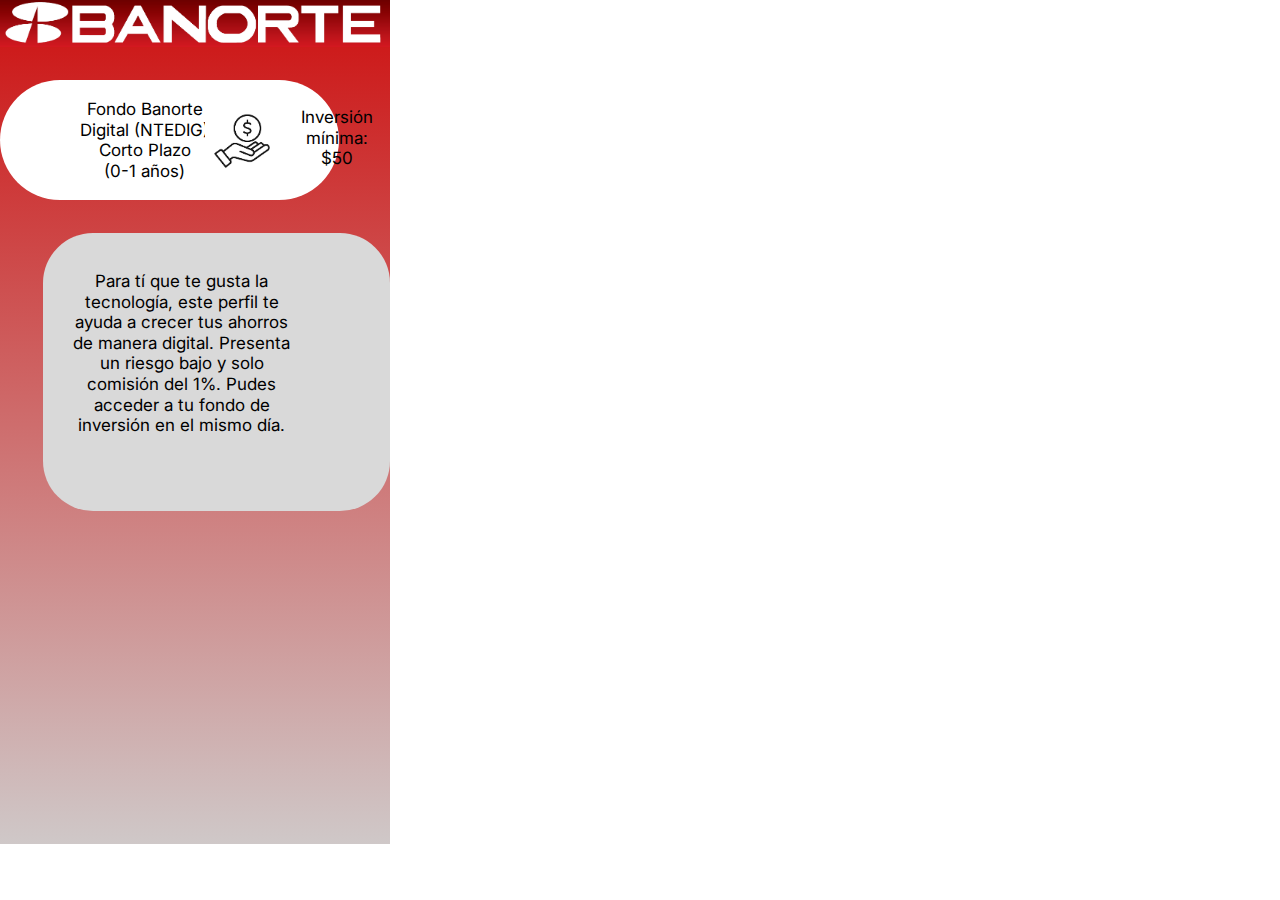
<file: templates/infoInversiones/figma-basics/info2.html>
<!DOCTYPE html>
<html>
<head>
  <meta charset="utf-8" />
  <link rel="icon" href="/favicon.ico" />
  <meta name="viewport" content="width=device-width, initial-scale=1" />
  <meta name="theme-color" content="#000000" />
  <title>info2</title>
  <link rel="stylesheet" href="https://fonts.googleapis.com/css?family=Inter%3A400"/>
  <link rel="stylesheet" href="https://fonts.googleapis.com/css?family=Source+Sans+Pro%3A400"/>
  <link rel="stylesheet" href="./styles/info2.css"/>
</head>
<body>
<div class="info2-StP">
  <img class="banorte-3-zf1" src="./assets/banorte-2-Evb.png"/>
  <div class="auto-group-rq9h-Xuq">
    <div class="auto-group-v1gt-fFM">
      <div class="auto-group-u9nf-LcP">
        <p class="fondo-banorte-digital-ntedig-corto-plazo-0-1-aos-4YP">
        Fondo Banorte Digital (NTEDIG)
        <br/>
        Corto Plazo
        <br/>
        (0-1 años)
        </p>
        <img class="descarga-2-wMH" src="./assets/descarga-1.png"/>
      </div>
      <p class="inversin-mnima-50-4Ru">
      Inversión mínima:
      <br/>
      $50
      </p>
    </div>
    <div class="auto-group-utet-iFZ">
      <p class="para-t-que-te-gusta-la-tecnologa-este-perfil-te-ayuda-a-crecer-tus-ahorros-de-manera-digital-presenta-un-riesgo-bajo-y-solo-comisin-del-1-pudes-acceder-a-tu-fondo-de-inversin-en-el-mismo-da-DCK">Para tí que te gusta la tecnología, este perfil te ayuda a crecer tus ahorros de manera digital. Presenta un riesgo bajo y solo comisión del 1%. Pudes acceder a tu fondo de inversión en el mismo día.</p>
    </div>
  </div>
</div>
</body>
</file>
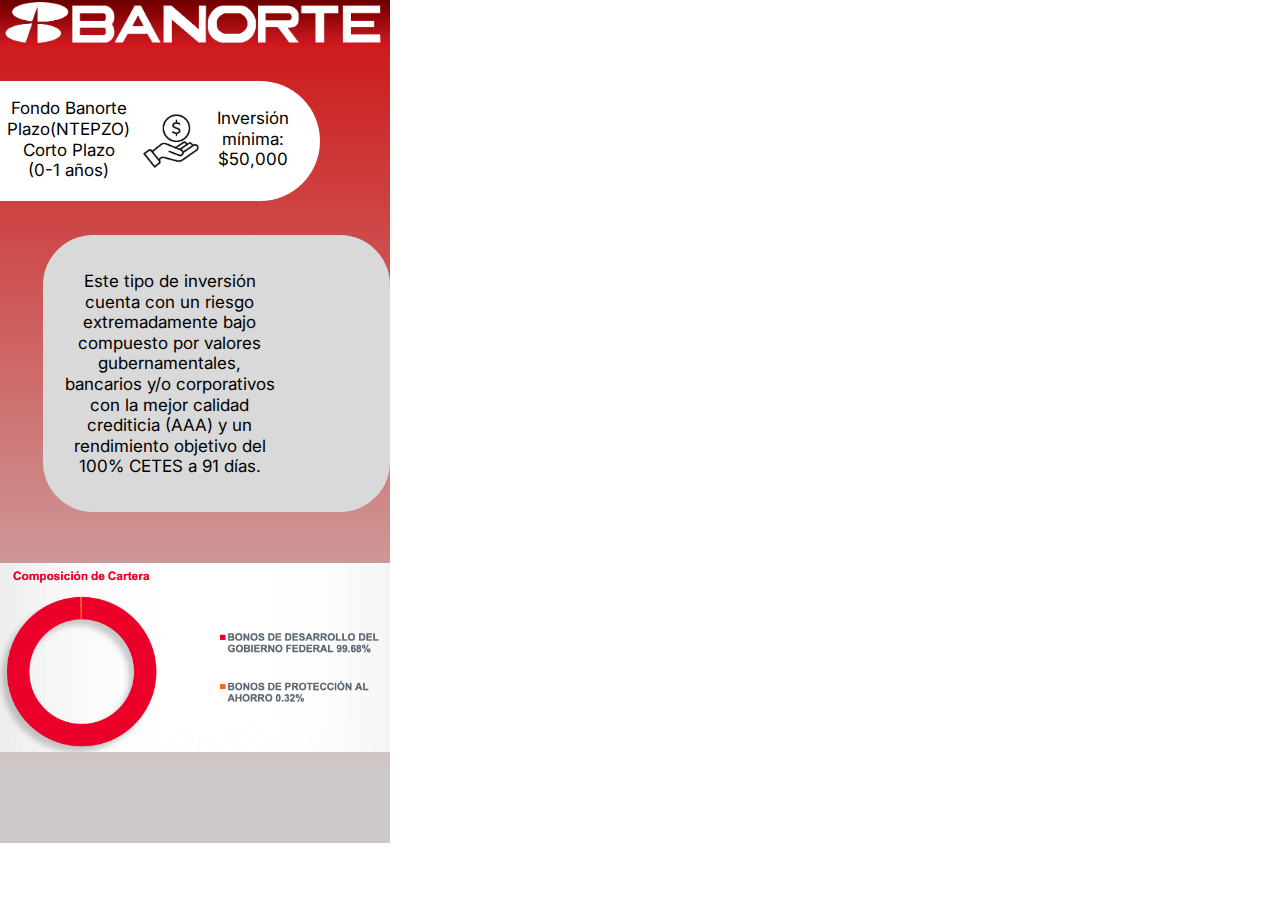
<file: templates/infoInversiones/figma-basics/info3.html>
<!DOCTYPE html>
<html>
<head>
  <meta charset="utf-8" />
  <link rel="icon" href="/favicon.ico" />
  <meta name="viewport" content="width=device-width, initial-scale=1" />
  <meta name="theme-color" content="#000000" />
  <title>Info3</title>
  <link rel="stylesheet" href="https://fonts.googleapis.com/css?family=Inter%3A400"/>
  <link rel="stylesheet" href="https://fonts.googleapis.com/css?family=Source+Sans+Pro%3A400"/>
  <link rel="stylesheet" href="./styles/info3.css"/>
</head>
<body>
<div class="info3-C87">
  <img class="banorte-3-81m" src="./assets/banorte-2-Evb.png"/>
  <div class="auto-group-pbrh-4g7">
    <div class="auto-group-zxwd-z3y">
      <p class="fondo-banorte-plazontepzo-corto-plazo-0-1-aos-ffu">
      Fondo Banorte Plazo(NTEPZO)
      <br/>
      Corto Plazo
      <br/>
      (0-1 años)
      </p>
      <img class="descarga-2-L1M" src="./assets/descarga-1.png"/>
      <p class="inversin-mnima-50000-F8K">
      Inversión mínima:
      <br/>
      $50,000
      </p>
    </div>
    <div class="auto-group-brdd-i1u">
      <p class="[base64]">Este tipo de inversión cuenta con un riesgo extremadamente bajo compuesto por valores gubernamentales, bancarios y/o corporativos con la mejor calidad crediticia (AAA) y un rendimiento objetivo del 100% CETES a 91 días.</p>
    </div>
  </div>
  <img class="captura-de-pantalla-2023-09-23-a-las-2232-1-qEw" src="./assets/captura-de-pantalla-2023-09-23-a-las-2232-1.png"/>
</div>
</body>
</file>
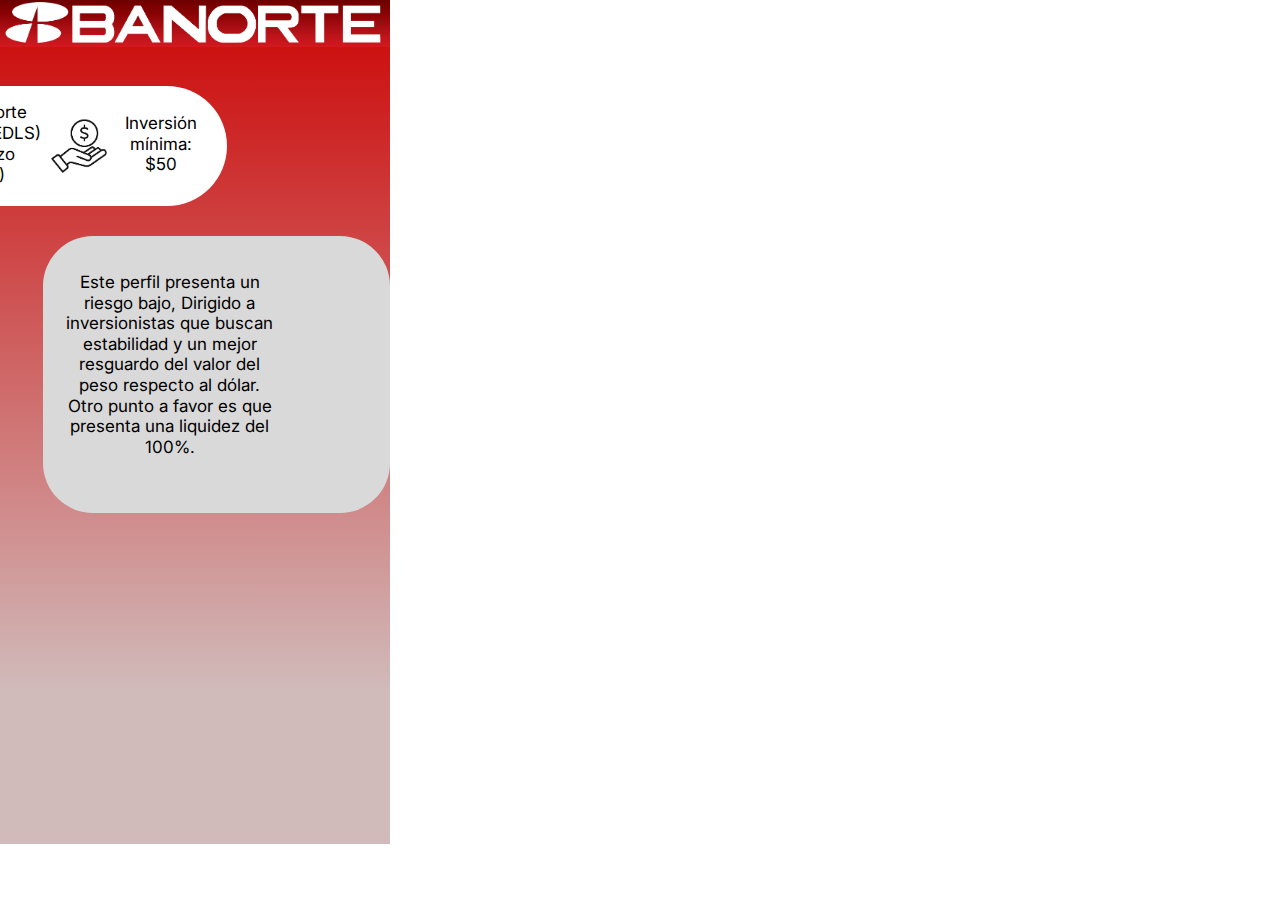
<file: templates/infoInversiones/figma-basics/info4.html>
<!DOCTYPE html>
<html>
<head>
  <meta charset="utf-8" />
  <link rel="icon" href="/favicon.ico" />
  <meta name="viewport" content="width=device-width, initial-scale=1" />
  <meta name="theme-color" content="#000000" />
  <title>Info4</title>
  <link rel="stylesheet" href="https://fonts.googleapis.com/css?family=Inter%3A400"/>
  <link rel="stylesheet" href="https://fonts.googleapis.com/css?family=Source+Sans+Pro%3A400"/>
  <link rel="stylesheet" href="./styles/info4.css"/>
</head>
<body>
<div class="info4-MuR">
  <img class="banorte-4-iEB" src="./assets/banorte-2-Evb.png"/>
  <div class="auto-group-hyet-r5V">
    <div class="auto-group-cdmh-yvo">
      <p class="fondo-banorte-dlares-ntedls-corto-plazo-1-aos-rjh">
      Fondo Banorte Dólares (NTEDLS)
      <br/>
      Corto Plazo
      <br/>
      (1+ años)
      </p>
      <img class="descarga-2-vDm" src="./assets/descarga-1.png"/>
      <p class="inversin-mnima-50-ddy">
      Inversión mínima:
      <br/>
      $50
      </p>
    </div>
    <div class="auto-group-mkpd-XDZ">
      <p class="[base64]">Este perfil presenta un riesgo bajo, Dirigido a inversionistas que buscan estabilidad y un mejor resguardo del valor del peso respecto al dólar. Otro punto a favor es que presenta una liquidez del 100%.</p>
    </div>
  </div>
</div>
</body>
</file>
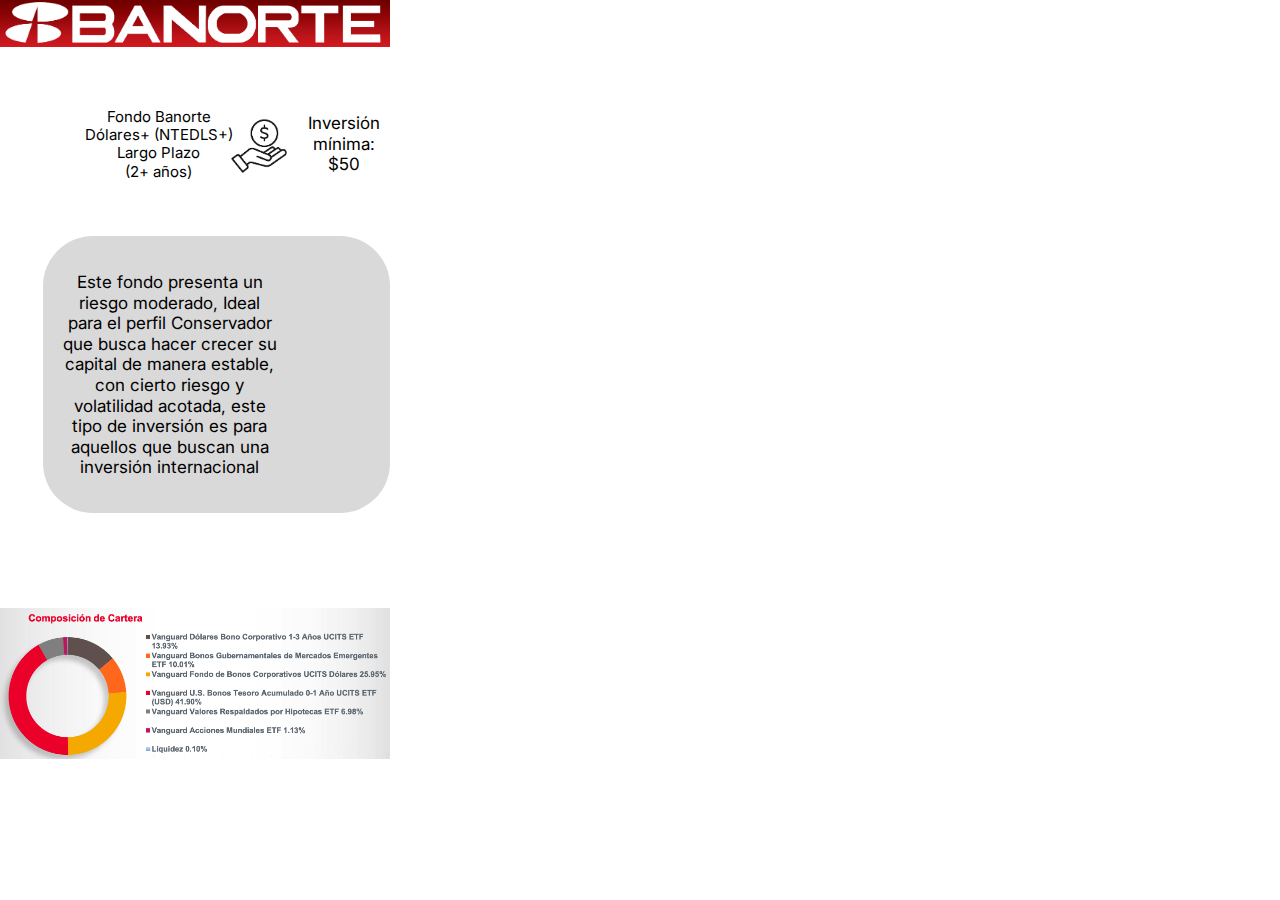
<file: templates/infoInversiones/figma-basics/info5.html>
<!DOCTYPE html>
<html>
<head>
  <meta charset="utf-8" />
  <link rel="icon" href="/favicon.ico" />
  <meta name="viewport" content="width=device-width, initial-scale=1" />
  <meta name="theme-color" content="#000000" />
  <title>Info5</title>
  <link rel="stylesheet" href="https://fonts.googleapis.com/css?family=Inter%3A400"/>
  <link rel="stylesheet" href="https://fonts.googleapis.com/css?family=Source+Sans+Pro%3A400"/>
  <link rel="stylesheet" href="./styles/info5.css"/>
</head>
<body>
<div class="info5-FiX">
  <img class="banorte-4-C7y" src="./assets/banorte-2-Evb.png"/>
  <div class="auto-group-rkws-Xg3">
    <div class="auto-group-sjrf-eVm">
      <div class="auto-group-jupf-jXD">
        <img class="descarga-2-55H" src="./assets/descarga-1.png"/>
        <p class="fondo-banorte-dlares-ntedls-largo-plazo-2-aos-Cfh">
        Fondo Banorte Dólares+ (NTEDLS+)
        <br/>
        Largo Plazo
        <br/>
        (2+ años)
        </p>
      </div>
      <p class="inversin-mnima-50-HBM">
      Inversión mínima:
      <br/>
      $50
      </p>
    </div>
    <div class="auto-group-e1pb-Yd5">
      <p class="[base64]">Este fondo presenta un riesgo moderado, Ideal para el perfil Conservador que busca hacer crecer su capital de manera estable, con cierto riesgo y volatilidad acotada, este tipo de inversión es para aquellos que buscan una inversión internacional</p>
    </div>
  </div>
  <img class="captura-de-pantalla-2023-09-23-a-las-2237-1-GhV" src="./assets/captura-de-pantalla-2023-09-23-a-las-2237-1.png"/>
</div>
</body>
</file>
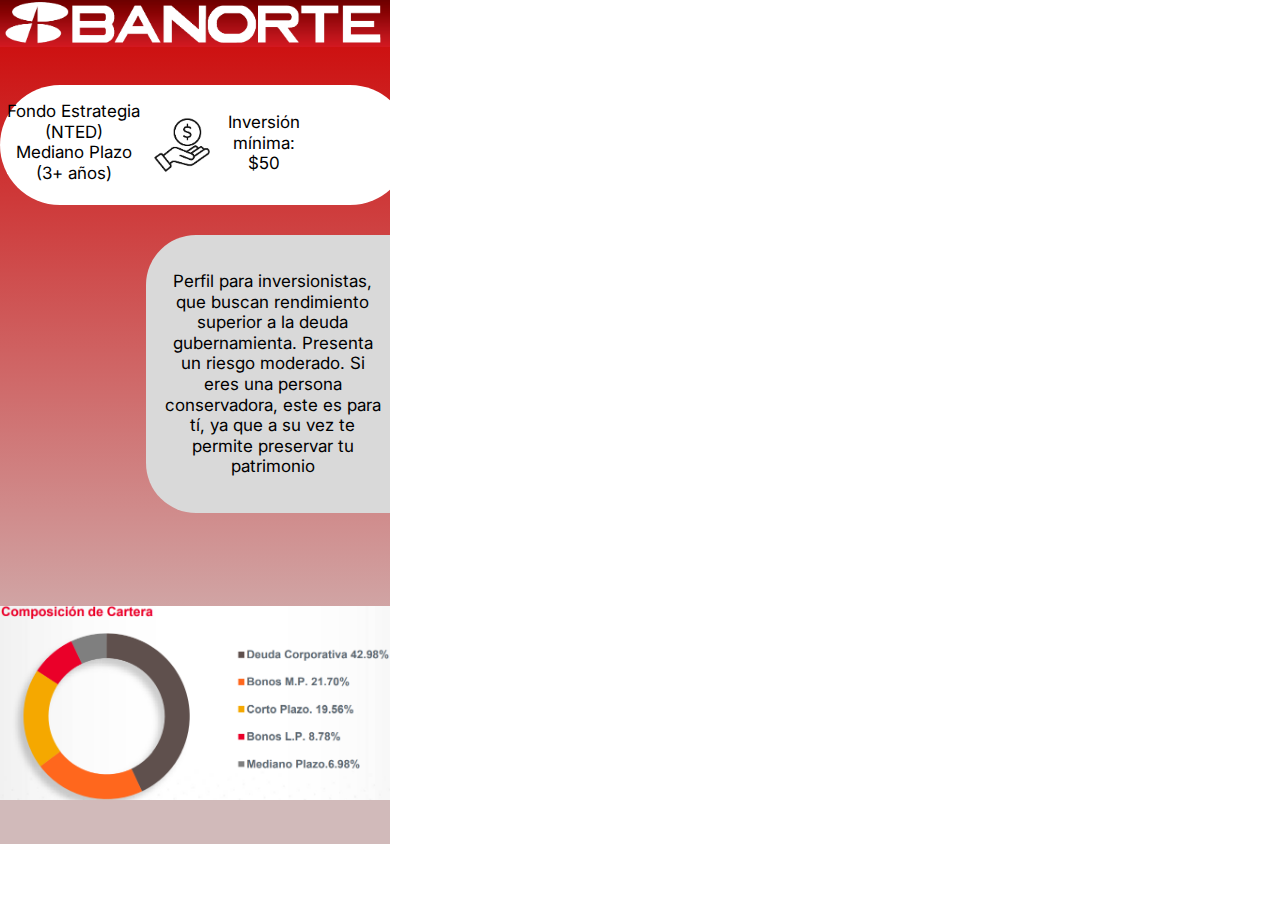
<file: templates/infoInversiones/figma-basics/info6.html>
<!DOCTYPE html>
<html>
<head>
  <meta charset="utf-8" />
  <link rel="icon" href="/favicon.ico" />
  <meta name="viewport" content="width=device-width, initial-scale=1" />
  <meta name="theme-color" content="#000000" />
  <title>Info6</title>
  <link rel="stylesheet" href="https://fonts.googleapis.com/css?family=Inter%3A400"/>
  <link rel="stylesheet" href="https://fonts.googleapis.com/css?family=Source+Sans+Pro%3A400"/>
  <link rel="stylesheet" href="./styles/info6.css"/>
</head>
<body>
<div class="info6-UyM">
  <div class="rectangle-16-Dg3">
  </div>
  <div class="rectangle-15-ish">
  </div>
  <p class="[base64]">Perfil para inversionistas, que buscan rendimiento superior a la deuda gubernamienta. Presenta un riesgo moderado. Si eres una persona conservadora, este es para tí, ya que a su vez te permite preservar tu patrimonio</p>
  <div class="rectangle-14-R9q">
  </div>
  <p class="inversin-mnima-50-YET">
  Inversión mínima:
  <br/>
  $50
  </p>
  <p class="fondo-estrategia-nted-mediano-plazo-3-aos-Ed5">
  Fondo Estrategia (NTED)
  <br/>
  Mediano Plazo
  <br/>
  (3+ años)
  </p>
  <img class="descarga-2-8TZ" src="./assets/descarga-1.png"/>
  <img class="banorte-5-ruM" src="./assets/banorte-2-Evb.png"/>
  <img class="image-3-bc3" src="./assets/image-3.png"/>
</div>
</body>
</file>
<file: templates/infoInversiones/figma-basics/styles/info2.css>
html {
	font-size:62.5%;
}
* {
	margin: 0;
	padding: 0;
}
ul, li {
	list-style: none;
}
input {
	border: none;
}
body {
  width: 39rem;
}.info2-StP {
  width: 100%;
  overflow: hidden;
  position: relative;
  align-items: center;
  display: flex;
  flex-direction: column;
  background: linear-gradient(180deg, #cd1111 -0%, #cfc8c8 100%);
}
.info2-StP .banorte-3-zf1 {
  width: 39rem;
  height: 4.7rem;
  object-fit: cover;
  vertical-align: top;
  flex-shrink: 0;
}
.info2-StP .auto-group-rq9h-Xuq {
  box-sizing: border-box;
  padding: 3.3rem 0rem 33.3rem 0rem;
  width: 100%;
  align-items: flex-end;
  display: flex;
  flex-direction: column;
  flex-shrink: 0;
}
.info2-StP .auto-group-rq9h-Xuq .auto-group-v1gt-fFM {
  margin: 0rem 5.1rem 3.3rem 0rem;
  box-sizing: border-box;
  padding: 1.9rem 3.45rem 1.8rem 7.9rem;
  width: calc(100% - 5.1rem);
  height: 12rem;
  display: flex;
  align-items: center;
  background-color: #ffffff;
  border-radius: 74.3rem;
  flex-shrink: 0;
}
.info2-StP .auto-group-rq9h-Xuq .auto-group-v1gt-fFM .auto-group-u9nf-LcP {
  margin-right: 1.85rem;
  width: 20rem;
  height: 100%;
  position: relative;
  flex-shrink: 0;
}
.info2-StP .auto-group-rq9h-Xuq .auto-group-v1gt-fFM .auto-group-u9nf-LcP .fondo-banorte-digital-ntedig-corto-plazo-0-1-aos-4YP {
  width: 13.1rem;
  height: 8.3rem;
  position: absolute;
  left: 0;
  top: 0;
  text-align: center;
  font-size: 1.7rem;
  font-weight: 400;
  line-height: 1.2125;
  color: #000000;
  font-family: Inter, 'Source Sans Pro';
}
.info2-StP .auto-group-rq9h-Xuq .auto-group-v1gt-fFM .auto-group-u9nf-LcP .descarga-2-wMH {
  width: 7.4rem;
  height: 8.2rem;
  position: absolute;
  left: 12.6rem;
  top: 0.1rem;
  object-fit: cover;
  vertical-align: top;
}
.info2-StP .auto-group-rq9h-Xuq .auto-group-v1gt-fFM .inversin-mnima-50-4Ru {
  margin-bottom: 0.5rem;
  max-width: 7.8rem;
  text-align: center;
  font-size: 1.7rem;
  font-weight: 400;
  line-height: 1.2125;
  color: #000000;
  font-family: Inter, 'Source Sans Pro';
  flex-shrink: 0;
}
.info2-StP .auto-group-rq9h-Xuq .auto-group-utet-iFZ {
  box-sizing: border-box;
  padding: 3.8rem 2.85rem 7.5rem 2.85rem;
  width: 34.7rem;
  background-color: #d9d9d9;
  border-radius: 5rem;
  flex-shrink: 0;
}
.info2-StP .auto-group-rq9h-Xuq .auto-group-utet-iFZ .para-t-que-te-gusta-la-tecnologa-este-perfil-te-ayuda-a-crecer-tus-ahorros-de-manera-digital-presenta-un-riesgo-bajo-y-solo-comisin-del-1-pudes-acceder-a-tu-fondo-de-inversin-en-el-mismo-da-DCK {
  max-width: 22rem;
  text-align: center;
  font-size: 1.7rem;
  font-weight: 400;
  line-height: 1.2125;
  color: #000000;
  font-family: Inter, 'Source Sans Pro';
}
</file>
<file: templates/infoInversiones/figma-basics/styles/info3.css>
html {
	font-size:62.5%;
}
* {
	margin: 0;
	padding: 0;
}
ul, li {
	list-style: none;
}
input {
	border: none;
}
body {
  width: 39rem;
}.info3-C87 {
  box-sizing: border-box;
  padding-bottom: 9.1rem;
  width: 100%;
  overflow: hidden;
  position: relative;
  align-items: center;
  display: flex;
  flex-direction: column;
  background: linear-gradient(180deg, #cd1111 -0%, #cfc8c8 91.11%);
}
.info3-C87 .banorte-3-81m {
  width: 39rem;
  height: 4.7rem;
  object-fit: cover;
  vertical-align: top;
  flex-shrink: 0;
}
.info3-C87 .auto-group-pbrh-4g7 {
  box-sizing: border-box;
  padding: 3.4rem 0rem 5.1rem 0rem;
  width: 100%;
  align-items: flex-end;
  display: flex;
  flex-direction: column;
  flex-shrink: 0;
}
.info3-C87 .auto-group-pbrh-4g7 .auto-group-zxwd-z3y {
  margin: 0rem 7rem 3.4rem 0rem;
  box-sizing: border-box;
  padding: 1.7rem 2.85rem 1.9rem 9.65rem;
  width: 41rem;
  display: flex;
  align-items: center;
  background-color: #ffffff;
  border-radius: 74.3rem;
  flex-shrink: 0;
}
.info3-C87 .auto-group-pbrh-4g7 .auto-group-zxwd-z3y .fondo-banorte-plazontepzo-corto-plazo-0-1-aos-ffu {
  margin: 0rem 0.35rem 0.1rem 0rem;
  max-width: 12.4rem;
  text-align: center;
  font-size: 1.7rem;
  font-weight: 400;
  line-height: 1.2125;
  color: #000000;
  font-family: Inter, 'Source Sans Pro';
  flex-shrink: 0;
}
.info3-C87 .auto-group-pbrh-4g7 .auto-group-zxwd-z3y .descarga-2-L1M {
  margin: 0.2rem 0.55rem 0rem 0rem;
  width: 7.4rem;
  height: 8.2rem;
  object-fit: cover;
  vertical-align: top;
  flex-shrink: 0;
}
.info3-C87 .auto-group-pbrh-4g7 .auto-group-zxwd-z3y .inversin-mnima-50000-F8K {
  margin-bottom: 0.2rem;
  max-width: 7.8rem;
  text-align: center;
  font-size: 1.7rem;
  font-weight: 400;
  line-height: 1.2125;
  color: #000000;
  font-family: Inter, 'Source Sans Pro';
  flex-shrink: 0;
}
.info3-C87 .auto-group-pbrh-4g7 .auto-group-brdd-i1u {
  box-sizing: border-box;
  padding: 3.6rem 1.7rem 3.5rem 1.7rem;
  width: 34.7rem;
  background-color: #d9d9d9;
  border-radius: 5rem;
  flex-shrink: 0;
}
.info3-C87 .auto-group-pbrh-4g7 .auto-group-brdd-i1u .[base64] {
  max-width: 21.9rem;
  text-align: center;
  font-size: 1.7rem;
  font-weight: 400;
  line-height: 1.2125;
  color: #000000;
  font-family: Inter, 'Source Sans Pro';
}
.info3-C87 .captura-de-pantalla-2023-09-23-a-las-2232-1-qEw {
  width: 39rem;
  height: 18.9rem;
  object-fit: cover;
  vertical-align: top;
  flex-shrink: 0;
}
</file>
<file: templates/infoInversiones/figma-basics/styles/info4.css>
html {
	font-size:62.5%;
}
* {
	margin: 0;
	padding: 0;
}
ul, li {
	list-style: none;
}
input {
	border: none;
}
body {
  width: 39rem;
}.info4-MuR {
  width: 100%;
  overflow: hidden;
  position: relative;
  align-items: center;
  display: flex;
  flex-direction: column;
  background-color: #ffffff;
}
.info4-MuR .banorte-4-iEB {
  width: 39rem;
  height: 4.7rem;
  object-fit: cover;
  vertical-align: top;
  flex-shrink: 0;
}
.info4-MuR .auto-group-hyet-r5V {
  box-sizing: border-box;
  padding: 3.9rem 0rem 33.1rem 0rem;
  width: 100%;
  align-items: flex-end;
  display: flex;
  flex-direction: column;
  background: linear-gradient(180deg, #cd1111 -0%, #d1baba 80.64%);
  flex-shrink: 0;
}
.info4-MuR .auto-group-hyet-r5V .auto-group-cdmh-yvo {
  margin: 0rem 16.3rem 3rem 0rem;
  box-sizing: border-box;
  padding: 1.6rem 2.75rem 1.9rem 7.85rem;
  width: 41rem;
  display: flex;
  align-items: center;
  background-color: #ffffff;
  border-radius: 74.3rem;
  flex-shrink: 0;
}
.info4-MuR .auto-group-hyet-r5V .auto-group-cdmh-yvo .fondo-banorte-dlares-ntedls-corto-plazo-1-aos-rjh {
  margin: 0rem 0.05rem 0.2rem 0rem;
  max-width: 14.6rem;
  text-align: center;
  font-size: 1.7rem;
  font-weight: 400;
  line-height: 1.2125;
  color: #000000;
  font-family: Inter, 'Source Sans Pro';
  flex-shrink: 0;
}
.info4-MuR .auto-group-hyet-r5V .auto-group-cdmh-yvo .descarga-2-vDm {
  margin: 0.3rem 0.55rem 0rem 0rem;
  width: 7.4rem;
  height: 8.2rem;
  object-fit: cover;
  vertical-align: top;
  flex-shrink: 0;
}
.info4-MuR .auto-group-hyet-r5V .auto-group-cdmh-yvo .inversin-mnima-50-ddy {
  margin-bottom: 0.1rem;
  max-width: 7.8rem;
  text-align: center;
  font-size: 1.7rem;
  font-weight: 400;
  line-height: 1.2125;
  color: #000000;
  font-family: Inter, 'Source Sans Pro';
  flex-shrink: 0;
}
.info4-MuR .auto-group-hyet-r5V .auto-group-mkpd-XDZ {
  box-sizing: border-box;
  padding: 3.6rem 1.95rem 5.6rem 1.95rem;
  width: 34.7rem;
  background-color: #d9d9d9;
  border-radius: 5rem;
  flex-shrink: 0;
}
.info4-MuR .auto-group-hyet-r5V .auto-group-mkpd-XDZ .[base64] {
  max-width: 21.4rem;
  text-align: center;
  font-size: 1.7rem;
  font-weight: 400;
  line-height: 1.2125;
  color: #000000;
  font-family: Inter, 'Source Sans Pro';
}
</file>
<file: templates/infoInversiones/figma-basics/styles/info5.css>
html {
	font-size:62.5%;
}
* {
	margin: 0;
	padding: 0;
}
ul, li {
	list-style: none;
}
input {
	border: none;
}
body {
  width: 39rem;
}.info5-FiX {
  box-sizing: border-box;
  padding-bottom: 8.5rem;
  width: 100%;
  overflow: hidden;
  position: relative;
  align-items: center;
  display: flex;
  flex-direction: column;
  background: linear-gradient(180deg, #ffffff -0%, rgba(255, 255, 255, 0) 100%);
}
.info5-FiX .banorte-4-C7y {
  width: 39rem;
  height: 4.7rem;
  object-fit: cover;
  vertical-align: top;
  flex-shrink: 0;
}
.info5-FiX .auto-group-rkws-Xg3 {
  box-sizing: border-box;
  padding: 3.9rem 0rem 9.5rem 0rem;
  width: 100%;
  align-items: flex-end;
  display: flex;
  flex-direction: column;
  flex-shrink: 0;
}
.info5-FiX .auto-group-rkws-Xg3 .auto-group-sjrf-eVm {
  margin: 0rem 6rem 3rem 0rem;
  box-sizing: border-box;
  padding: 1.9rem 2.75rem 1.9rem 7.7rem;
  width: calc(100% - 6rem);
  height: 12rem;
  display: flex;
  align-items: center;
  background-color: #ffffff;
  border-radius: 74.3rem;
  flex-shrink: 0;
}
.info5-FiX .auto-group-rkws-Xg3 .auto-group-sjrf-eVm .auto-group-jupf-jXD {
  margin-right: 0.55rem;
  width: 22.2rem;
  height: 100%;
  position: relative;
  flex-shrink: 0;
}
.info5-FiX .auto-group-rkws-Xg3 .auto-group-sjrf-eVm .auto-group-jupf-jXD .descarga-2-55H {
  width: 7.4rem;
  height: 8.2rem;
  position: absolute;
  left: 14.5rem;
  top: 0;
  object-fit: cover;
  vertical-align: top;
}
.info5-FiX .auto-group-rkws-Xg3 .auto-group-sjrf-eVm .auto-group-jupf-jXD .fondo-banorte-dlares-ntedls-largo-plazo-2-aos-Cfh {
  width: 16.3rem;
  height: 7.3rem;
  position: absolute;
  left: 0;
  top: 0.3rem;
  text-align: center;
  font-size: 1.5rem;
  font-weight: 400;
  line-height: 1.2125;
  color: #000000;
  font-family: Inter, 'Source Sans Pro';
}
.info5-FiX .auto-group-rkws-Xg3 .auto-group-sjrf-eVm .inversin-mnima-50-HBM {
  margin-bottom: 0.4rem;
  max-width: 7.8rem;
  text-align: center;
  font-size: 1.7rem;
  font-weight: 400;
  line-height: 1.2125;
  color: #000000;
  font-family: Inter, 'Source Sans Pro';
  flex-shrink: 0;
}
.info5-FiX .auto-group-rkws-Xg3 .auto-group-e1pb-Yd5 {
  box-sizing: border-box;
  padding: 3.6rem 1.75rem 3.5rem 1.75rem;
  width: 34.7rem;
  background-color: #d9d9d9;
  border-radius: 5rem;
  flex-shrink: 0;
}
.info5-FiX .auto-group-rkws-Xg3 .auto-group-e1pb-Yd5 .[base64] {
  max-width: 21.8rem;
  text-align: center;
  font-size: 1.7rem;
  font-weight: 400;
  line-height: 1.2125;
  color: #000000;
  font-family: Inter, 'Source Sans Pro';
}
.info5-FiX .captura-de-pantalla-2023-09-23-a-las-2237-1-GhV {
  width: 39rem;
  height: 15.1rem;
  object-fit: cover;
  vertical-align: top;
  flex-shrink: 0;
}
</file>
<file: templates/infoInversiones/figma-basics/styles/info6.css>
html {
	font-size:62.5%;
}
* {
	margin: 0;
	padding: 0;
}
ul, li {
	list-style: none;
}
input {
	border: none;
}
body {
  width: 39rem;
}.info6-UyM {
  width: 100%;
  height: 84.4rem;
  position: relative;
  overflow: hidden;
  background-color: #ffffff;
}
.info6-UyM .rectangle-16-Dg3 {
  width: 39rem;
  height: 79.8rem;
  position: absolute;
  left: 0;
  top: 4.6rem;
  background: linear-gradient(180deg, #cd1111 -0%, #d1baba 80.64%);
}
.info6-UyM .rectangle-15-ish {
  width: 34.7rem;
  height: 27.8rem;
  position: absolute;
  left: 14.6rem;
  top: 23.5rem;
  background-color: #d9d9d9;
  border-radius: 5rem;
}
.info6-UyM .[base64] {
  width: 21.9rem;
  height: 20.7rem;
  position: absolute;
  left: 16.3rem;
  top: 27.1rem;
  text-align: center;
  font-size: 1.7rem;
  font-weight: 400;
  line-height: 1.2125;
  color: #000000;
  font-family: Inter, 'Source Sans Pro';
}
.info6-UyM .rectangle-14-R9q {
  width: 41rem;
  height: 12rem;
  position: absolute;
  left: 0;
  top: 8.5rem;
  background-color: #ffffff;
  border-radius: 74.3rem;
}
.info6-UyM .inversin-mnima-50-YET {
  width: 7.8rem;
  height: 6.2rem;
  position: absolute;
  left: 22.45rem;
  top: 11.2rem;
  text-align: center;
  font-size: 1.7rem;
  font-weight: 400;
  line-height: 1.2125;
  color: #000000;
  font-family: Inter, 'Source Sans Pro';
}
.info6-UyM .fondo-estrategia-nted-mediano-plazo-3-aos-Ed5 {
  width: 14.7rem;
  height: 8.3rem;
  position: absolute;
  left: 0;
  top: 10.1rem;
  text-align: center;
  font-size: 1.7rem;
  font-weight: 400;
  line-height: 1.2125;
  color: #000000;
  font-family: Inter, 'Source Sans Pro';
}
.info6-UyM .descarga-2-8TZ {
  width: 7.4rem;
  height: 8.2rem;
  position: absolute;
  left: 14.5rem;
  top: 10.4rem;
  object-fit: cover;
  vertical-align: top;
}
.info6-UyM .banorte-5-ruM {
  width: 39rem;
  height: 4.7rem;
  position: absolute;
  left: 0;
  top: 0;
  object-fit: cover;
  vertical-align: top;
}
.info6-UyM .image-3-bc3 {
  width: 39rem;
  height: 19.4rem;
  position: absolute;
  left: 0;
  top: 60.6rem;
  object-fit: cover;
  vertical-align: top;
}
</file>
